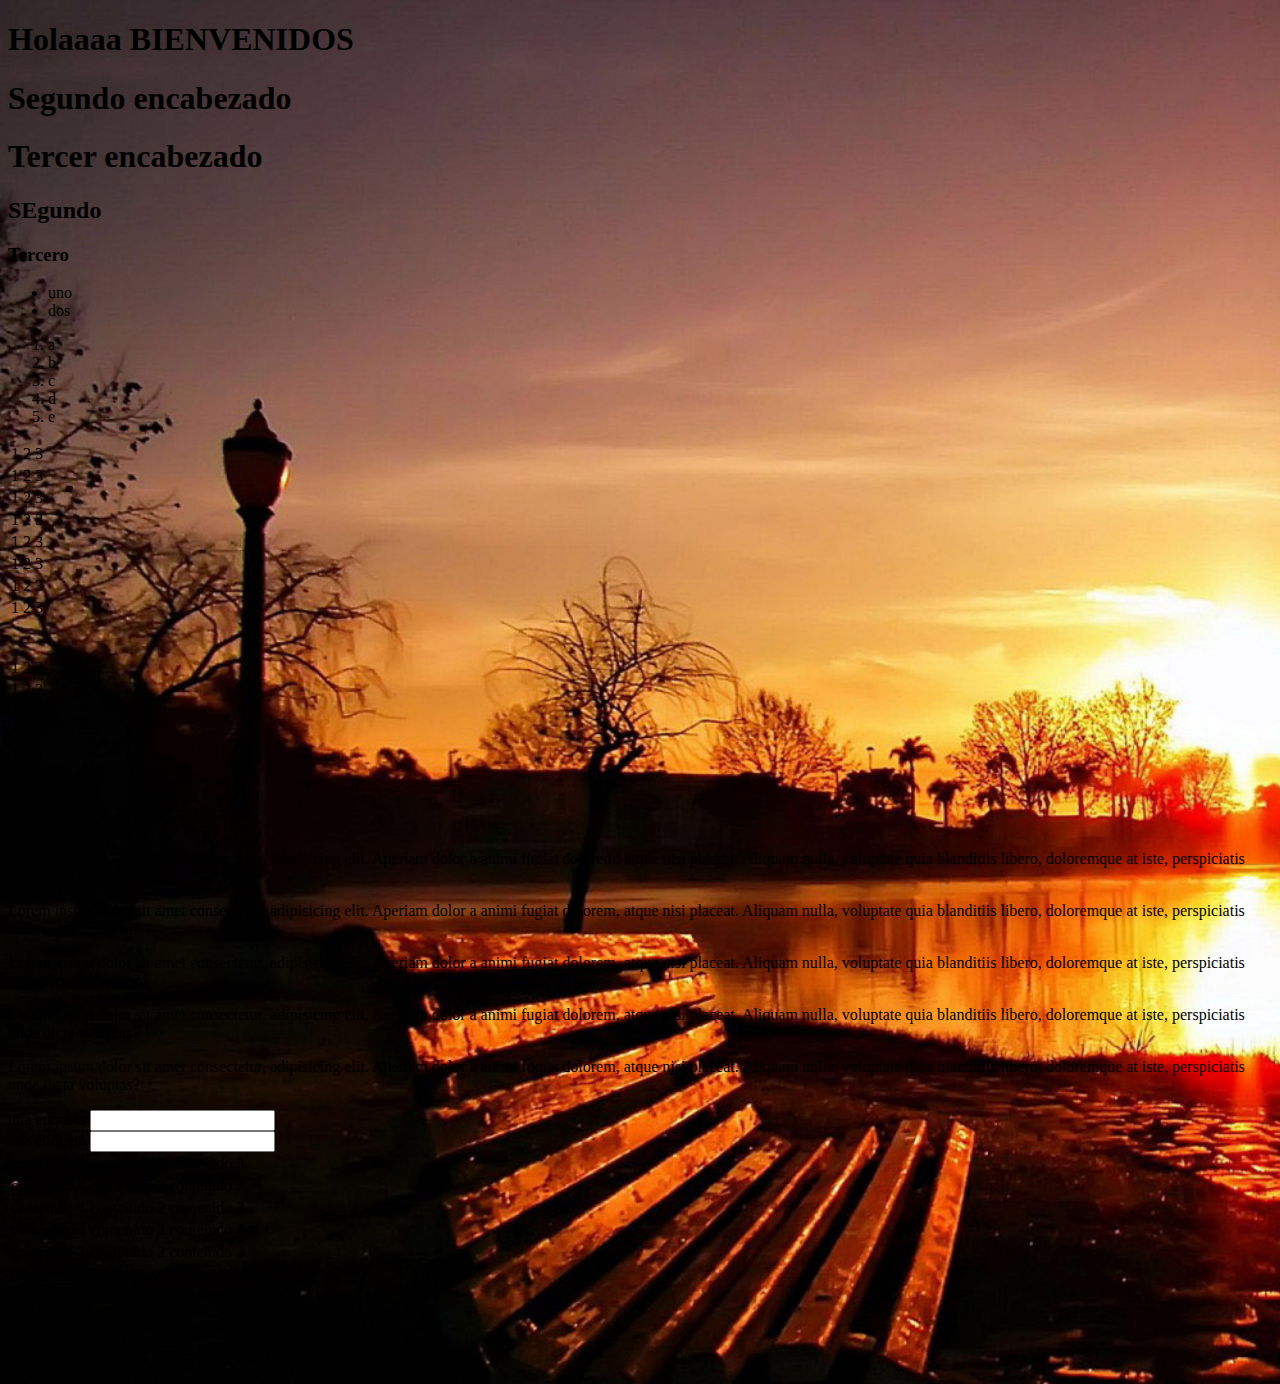
<file: index.html>
<!DOCTYPE html>
<html lang="en">
<head>
    <meta charset="UTF-8">
    <meta name="viewport" content="width=device-width, initial-scale=1.0">
    <meta http-equiv="X-UA-Compatible" content="ie=edge">
    <title>Document</title>
    <link rel="stylesheet" href="css/main.css">
    <link rel="stylesheet" href="css/main.css">
    <link rel="stylesheet" href="css/main.css">
</head>
<body>
    <h1>Holaaaa <b>BIENVENIDOS</b> </h1>
    <h1 id="some-id" class="some-class">Segundo encabezado</h1>
    <h1 class="some-class">Tercer encabezado</h1>
    <h2>SEgundo</h2>
    <h3 class="some-class">Tercero</h3>
    <ul>
        <li class="list-item">uno</li>
        <li class="some-class list-item">dos</li>
    </ul>
    <ol>
        <li>a</li>
        <li>b</li>
        <li>c</li>
        <li>d</li>
        <li>e</li>
    </ol>
    <table>
    <tr>
        <td>1</td>
        <td>2</td>
        <td>3</td>
    </tr>
    <tr>
        <td>1</td>
        <td>2</td>
        <td>3</td>
    </tr>
    <tr>
        <td>1</td>
        <td>2</td>
        <td>3</td>
    </tr>
    <tr>
        <td>1</td>
        <td>2</td>
        <td>3</td>
    </tr>
    <tr>
        <td>1</td>
        <td>2</td>
        <td>3</td>
    </tr>
    <tr>
        <td>1</td>
        <td>2</td>
        <td>3</td>
    </tr>
    <tr>
        <td>1</td>
        <td>2</td>
        <td>3</td>
    </tr>
    <tr>
        <td>1</td>
        <td>2</td>
        <td>3</td>
    </tr>
</table>
<br>
<br>

<table>
    <tr>
        <td>1</td>
        <td>2</td>
        <td>3</td>
    </tr>
    <tr>
        <td>1</td>
        <td>2</td>
        <td>3</td>
    </tr>
    <tr>
        <td>1</td>
        <td>2</td>
        <td>3</td>
    </tr>
    <tr>
        <td>1</td>
        <td>2</td>
        <td>3</td>
    </tr>
    <tr>
        <td>1</td>
        <td>2</td>
        <td>3</td>
    </tr>
    <tr>
        <td>1</td>
        <td>2</td>
        <td>3</td>
    </tr>
    <tr>
        <td>1</td>
        <td>2</td>
        <td>3</td>
    </tr>
    <tr>
        <td>1</td>
        <td>2</td>
        <td>3</td>
    </tr>
</table>
<p class="some-other-class">Lorem ipsum dolor sit amet consectetur, adipisicing elit. Aperiam dolor a animi fugiat dolorem, atque nisi placeat. Aliquam nulla, voluptate quia blanditiis libero, doloremque at iste, perspiciatis unde dicta voluptas?</p>
<p id="some-other-id" class="some-other-class">Lorem ipsum dolor sit amet consectetur, adipisicing elit. Aperiam dolor a animi fugiat dolorem, atque nisi placeat. Aliquam nulla, voluptate quia blanditiis libero, doloremque at iste, perspiciatis unde dicta voluptas?</p>
<p>Lorem ipsum dolor sit amet consectetur, adipisicing elit. Aperiam dolor a animi fugiat dolorem, atque nisi placeat. Aliquam nulla, voluptate quia blanditiis libero, doloremque at iste, perspiciatis unde dicta voluptas?</p>
<p class="some-other-class">Lorem ipsum dolor sit amet consectetur, adipisicing elit. Aperiam dolor a animi fugiat dolorem, atque nisi placeat. Aliquam nulla, voluptate quia blanditiis libero, doloremque at iste, perspiciatis unde dicta voluptas?</p>
<p>Lorem ipsum dolor sit amet consectetur, adipisicing elit. Aperiam dolor a animi fugiat dolorem, atque nisi placeat. Aliquam nulla, voluptate quia blanditiis libero, doloremque at iste, perspiciatis unde dicta voluptas?</p>

<div>
    <div class="columns-2">
        <div class="form-group">
            <label for="">una etiqueta</label>
            <input type="text">
        </div>
    </div>
    <div class="columns-2">
        <div class="form-group">
            <label for="">una etiqueta</label>
            <input type="text">
        </div>
    </div>
</div>
<div class="columns-2">
<table class="tabla-centrado">
    <tr>
        <td>contenido 1</td>
        <td>contenido 2</td>
        <td>contenido 3</td>
    </tr>
    <tr>
        <td>contenido 1</td>
        <td>contenido 2</td>
        <td>contenido 3</td>
    </tr>
    <tr>
        <td>contenido 1</td>
        <td>contenido 2</td>
        <td>contenido 3</td>
    </tr>
    <tr>
        <td>contenido 1</td>
        <td>contenido 2</td>
        <td>contenido 3</td>
    </tr>
    <tr>
        <td>contenido 1</td>
        <td>contenido 2</td>
        <td>contenido 3</td>
    </tr>
</table>
</div>
<div class="columns-2">
    <table>
        <tr>
            <td>tabla2 1</td>
            <td>tabla2 2</td>
            <td>tabla2 3</td>
        </tr>
        <tr>
            <td>tabla2 1</td>
            <td>tabla2 2</td>
            <td>tabla2 3</td>
        </tr>
        <tr>
            <td>tabla2 1</td>
            <td>tabla2 2</td>
            <td>tabla2 3</td>
        </tr>
        <tr>
            <td>tabla2 1</td>
            <td>tabla2 2</td>
            <td>tabla2 3</td>
        </tr>
        <tr>
            <td>tabla2 1</td>
            <td>tabla2 2</td>
            <td>tabla2 3</td>
        </tr>
    </table>
</div>

</body>
</html>
</file>
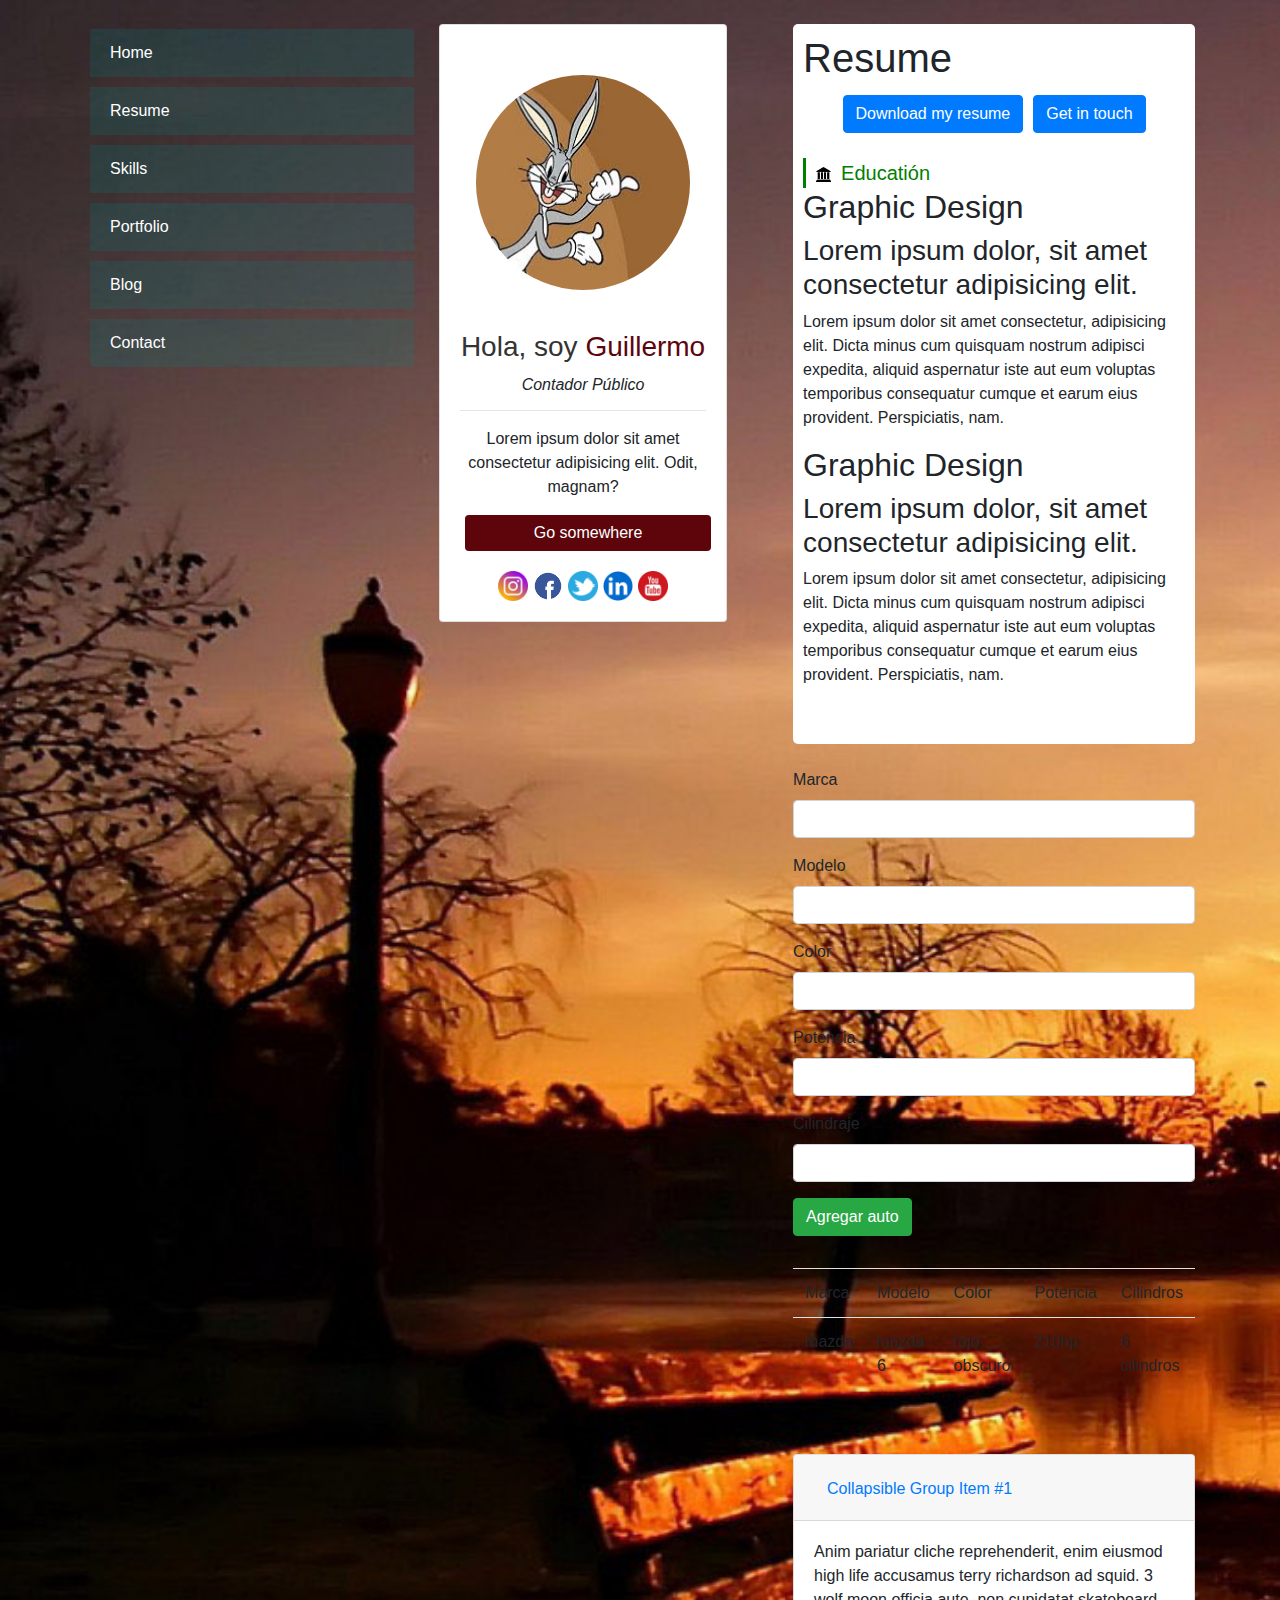
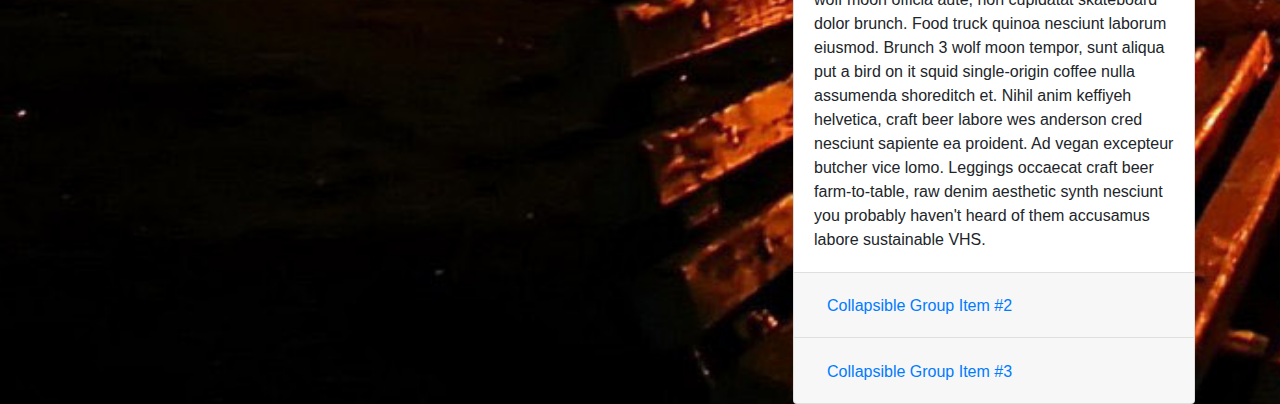
<file: pageSample.html>
<!DOCTYPE html>
<html lang="en">
<head>
    <meta charset="UTF-8">
    <meta name="viewport" content="width=device-width, initial-scale=1, shrink-to-fit=no">
    <title>Mi sitio personal</title>
    <link rel="stylesheet" href="css/bootstrap.min.css">
    <link rel="stylesheet" href="css/bootstrap-grid.min.css">
    <link rel="stylesheet" href="css/bootstrap-reboot.min.css">
    <link rel="stylesheet" href="css/main.css">
</head>
<body>
    <div class="container">
        <div class="w-100">&nbsp</div>
        <div class="row">
            <div class="col">
                    <div class="list-group">
                        <a href="#" class="list-group-item list-group-item-action">Home</a>
                        <a href="#" class="list-group-item list-group-item-action">Resume</a>
                        <a href="#" class="list-group-item list-group-item-action">Skills</a>
                        <a href="#" class="list-group-item list-group-item-action">Portfolio</a>
                        <a href="#" class="list-group-item list-group-item-action">Blog</a>
                        <a href="#" class="list-group-item list-group-item-action">Contact</a>
                    </div>
            </div>
            <div class="col">
                    <div class="card" style="width: 18rem;">
                        <img src="img/main-pic.jpg" class="card-img-top" alt="Imágen de Perfil">
                        <div class="card-body">
                            <h3 class="card-title">Hola, soy <span>Guillermo</span></h3>
                            <h4>Contador Público</h4>
                            <hr>
                            <p class="card-text text-center">Lorem ipsum dolor sit amet consectetur adipisicing elit. Odit, magnam?</p>
                            <a href="#" class="btn btn-primary btn-block">Go somewhere</a>
                            <div class="social-network-wrapper">
                                <a href="https://www.instagram.com" target="_blank"><div class="social-icon instagram"></div></a>
                                <a href="www.facebook.com"><div class="social-icon facebook"></div></a>
                                <a href="www.twitter.com"><div class="social-icon twitter"></div></a>
                                <a href="www.linhedin.com"><div class="social-icon linkedin"></div></a>
                                <a href="www.youtube.com"><div class="social-icon youtube"></div></a>
                            </div>
                        </div>
                    </div>
            </div>
            <div class="col">
                <div class="resume-wrapper">
                    <div class="row">
                        <div class="col">
                            <h1>Resume</h1>
                            <div class="d-flex justify-content-center">
                                <div class="btn btn-primary">Download my resume</div>
                                <div class="btn btn-primary">Get in touch</div>
                            </div>
                            
                        </div>
                    </div>
                    <div class="row">
                        <div class="col">
                            <div class="section-header education">Educatión</div>
                        </div>
                    </div>
                    <div class="content-wrapper">
                        <h2 class="content-title">Graphic Design</h2>
                        <h3 class="content-subtitle">Lorem ipsum dolor, sit amet consectetur adipisicing elit.</h3>
                        <p class="content-text">Lorem ipsum dolor sit amet consectetur, adipisicing elit. Dicta minus cum quisquam nostrum adipisci expedita, aliquid aspernatur iste aut eum voluptas temporibus consequatur cumque et earum eius provident. Perspiciatis, nam.</p>
                    </div>
                    <div class="content-wrapper">
                        <h2 class="content-title">Graphic Design</h2>
                        <h3 class="content-subtitle">Lorem ipsum dolor, sit amet consectetur adipisicing elit.</h3>
                        <p class="content-text">Lorem ipsum dolor sit amet consectetur, adipisicing elit. Dicta minus cum quisquam nostrum adipisci expedita, aliquid aspernatur iste aut eum voluptas temporibus consequatur cumque et earum eius provident. Perspiciatis, nam.</p>
                    </div>
                </div>
            <br>
            <form id="alta-carros" action="">
                <div class="form-group"><label for="">Marca</label><input id="car-company" type="text" class="form-control"></div>
                <div class="form-group"><label for="">Modelo</label><input id="car-modelo" type="text" class="form-control"></div>
                <div class="form-group"><label for="">Color</label><input id="car-color" type="text" class="form-control"></div>
                <div class="form-group"><label for="">Potencia</label><input id="car-potencia" type="text" class="form-control"></div>
                <div class="form-group"><label for="">Cilindraje</label><input id="car-cilindros" type="text" class="form-control"></div>
                <div id="guardar-auto" class="btn btn-success mb-2">Agregar auto</div>
            </form>


                <br>
                <table id="cars-list" class="table">
                    <thead>
                        <tr>
                            <td>Marca</td>
                            <td>Modelo</td>
                            <td>Color</td>
                            <td>Potencia</td>
                            <td>Cilindros</td>
                        </tr>
                    </thead>
                    <tbody>
                        <tr>
                            <td>Mazda</td>
                            <td>Mazda 2</td>
                            <td>Rojo</td>
                            <td>210hp</td>
                            <td>6</td>
                        </tr>
                    </tbody>
                </table>

                <br><br>
                <div class="accordion" id="accordionExample">
                        <div class="card">
                          <div class="card-header" id="headingOne">
                            <h2 class="mb-0">
                              <button class="btn btn-link" type="button" data-toggle="collapse" data-target="#collapseOne" aria-expanded="true" aria-controls="collapseOne">
                                Collapsible Group Item #1
                              </button>
                            </h2>
                          </div>
                      
                          <div id="collapseOne" class="collapse show" aria-labelledby="headingOne" data-parent="#accordionExample">
                            <div class="card-body">
                              Anim pariatur cliche reprehenderit, enim eiusmod high life accusamus terry richardson ad squid. 3 wolf moon officia aute, non cupidatat skateboard dolor brunch. Food truck quinoa nesciunt laborum eiusmod. Brunch 3 wolf moon tempor, sunt aliqua put a bird on it squid single-origin coffee nulla assumenda shoreditch et. Nihil anim keffiyeh helvetica, craft beer labore wes anderson cred nesciunt sapiente ea proident. Ad vegan excepteur butcher vice lomo. Leggings occaecat craft beer farm-to-table, raw denim aesthetic synth nesciunt you probably haven't heard of them accusamus labore sustainable VHS.
                            </div>
                          </div>
                        </div>
                        <div class="card">
                          <div class="card-header" id="headingTwo">
                            <h2 class="mb-0">
                              <button class="btn btn-link collapsed" type="button" data-toggle="collapse" data-target="#collapseTwo" aria-expanded="false" aria-controls="collapseTwo">
                                Collapsible Group Item #2
                              </button>
                            </h2>
                          </div>
                          <div id="collapseTwo" class="collapse" aria-labelledby="headingTwo" data-parent="#accordionExample">
                            <div class="card-body">
                              Anim pariatur cliche reprehenderit, enim eiusmod high life accusamus terry richardson ad squid. 3 wolf moon officia aute, non cupidatat skateboard dolor brunch. Food truck quinoa nesciunt laborum eiusmod. Brunch 3 wolf moon tempor, sunt aliqua put a bird on it squid single-origin coffee nulla assumenda shoreditch et. Nihil anim keffiyeh helvetica, craft beer labore wes anderson cred nesciunt sapiente ea proident. Ad vegan excepteur butcher vice lomo. Leggings occaecat craft beer farm-to-table, raw denim aesthetic synth nesciunt you probably haven't heard of them accusamus labore sustainable VHS.
                            </div>
                          </div>
                        </div>
                        <div class="card">
                          <div class="card-header" id="headingThree">
                            <h2 class="mb-0">
                              <button class="btn btn-link collapsed" type="button" data-toggle="collapse" data-target="#collapseThree" aria-expanded="false" aria-controls="collapseThree">
                                Collapsible Group Item #3
                              </button>
                            </h2>
                          </div>
                          <div id="collapseThree" class="collapse" aria-labelledby="headingThree" data-parent="#accordionExample">
                            <div class="card-body">
                              Anim pariatur cliche reprehenderit, enim eiusmod high life accusamus terry richardson ad squid. 3 wolf moon officia aute, non cupidatat skateboard dolor brunch. Food truck quinoa nesciunt laborum eiusmod. Brunch 3 wolf moon tempor, sunt aliqua put a bird on it squid single-origin coffee nulla assumenda shoreditch et. Nihil anim keffiyeh helvetica, craft beer labore wes anderson cred nesciunt sapiente ea proident. Ad vegan excepteur butcher vice lomo. Leggings occaecat craft beer farm-to-table, raw denim aesthetic synth nesciunt you probably haven't heard of them accusamus labore sustainable VHS.
                            </div>
                          </div>
                        </div>
                </div>
            </div>
        </div>
    </div>

<script src="js/jquery-3.3.1.min.js"></script>
<script src="js/bootstrap.min.js"></script>
<script src="js/bootstrap.bundle.min.js"></script>
<script src="js/main.js"></script>
</body>
</html>
</file>
<file: css/main.css>
body{
    background: url(../img/background.jpg);
    background-repeat: no-repeat;
    background-size: cover;
}
.list-group-item{
    margin: 5px;
    color: white;
    background: rgba(0,128,128,0.2);
    border: none;
}
/*
.list-group-item:first-of-type, .list-group-item:last-of-type{
    border-radius: 0px;
}
*/
.list-group-item.active{
    background: rgba(12,12,76,.2);
}

.list-group-item:hover{
    background: rgba(255,255,255,0.2);
    cursor: pointer;
}
.card-img-top{
    width: 75%;
    margin: 50px auto 20px auto;
    border-radius: 50%;
}
.card .card-title{
    color: #333;
    text-align: center;
}
.card .card-title span{
    color: rgba(94, 4, 11, 1);
}
.card h4{
    font-size: 16px;
    font-style: italic;
    text-align: center;
}
.cart p{
    text-align: center;
}
.card .btn-primary{
    background-color:  rgba(94, 4, 11, 1);
    border: none;
}
.social-network-wrapper{
    margin-top: 20px;
    width: 100%;
    display: flex;
    justify-content: center;
}
.social-network-wrapper .social-icon{
    background-size: cover;
    width: 30px;
    height: 30px;
    cursor: pointer;
}
.social-network-wrapper a:not(:first-of-type){
    margin-left: 5px;
}
.social-network-wrapper .social-icon.instagram{
    background-image: url("../img/instagram-icon.png");
}
.social-network-wrapper .social-icon.facebook{
    background-image: url("../img/facebook-icon.png");
}
.social-network-wrapper .social-icon.twitter{
    background-image: url("../img/twitter-icon.png");
}
.social-network-wrapper .social-icon.linkedin{
    background-image: url("../img/linkedin-icon.png");
}
.social-network-wrapper .social-icon.youtube{
    background-image: url("../img/youtube-icon.png");
}
.section-header.education{
    background: url("../img/templo-icon.png");
    background-size: 15px;
    border-left: 3px solid green;
    background-repeat: no-repeat;
    background-position: 10px 9px;
    padding-left: 35px;
    margin-top: 20px;
    font-size: 20px;
    color: green;
}
.resume-wrapper{
    background: white;
    border-radius: 5px;
    padding: 10px;
    height: 80vh;
    /*height: fit-content;*/
    overflow-y: scroll;
    overflow-x: hidden;
    
}
.btn-primary{
    margin: 5px;
}
</file>
